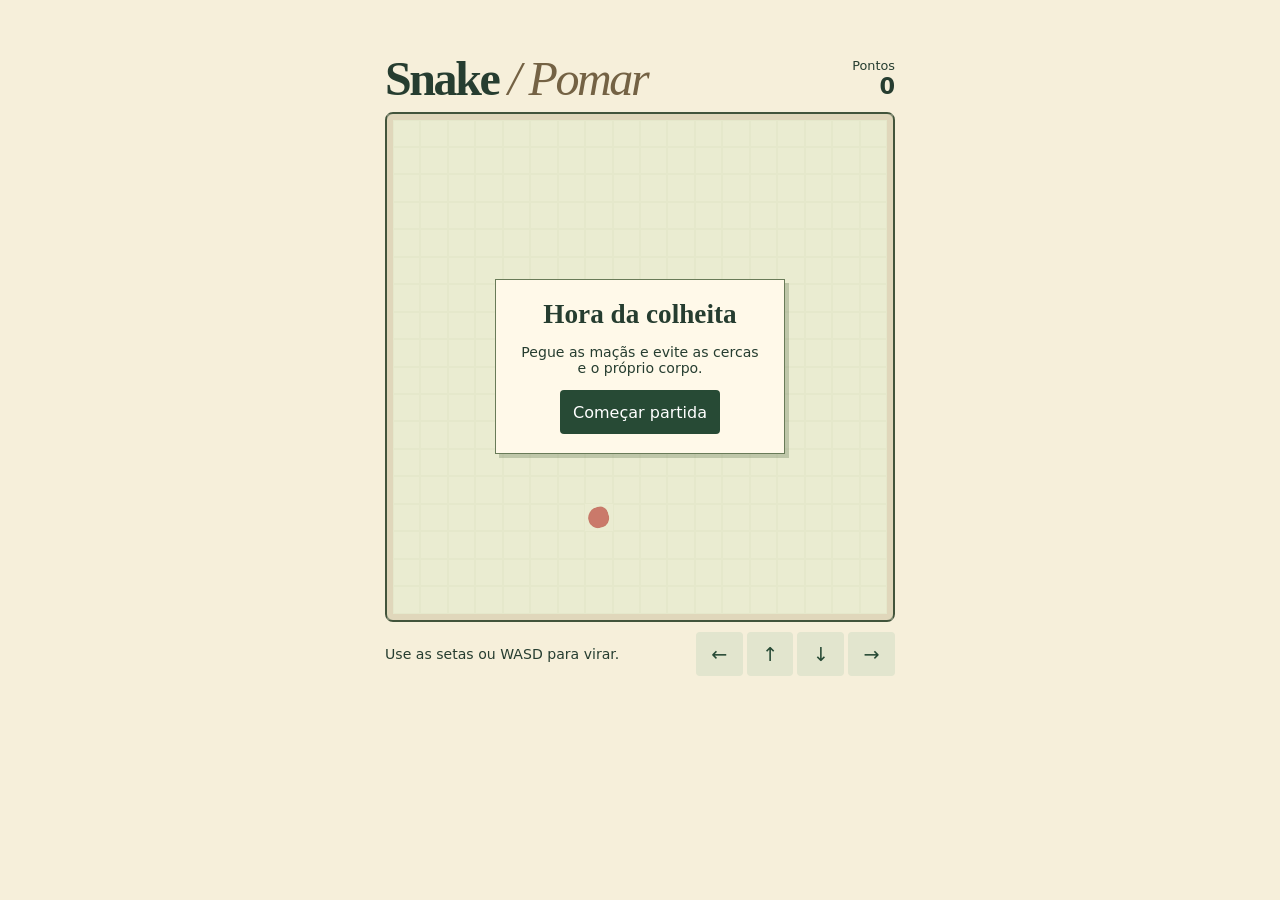
<file: 6.2-astra-med/index.html>
<!DOCTYPE html>
<html lang="pt-BR">
<head>
  <meta charset="UTF-8">
  <meta name="viewport" content="width=device-width, initial-scale=1">
  <title>Snake • Pomar</title>
  <link rel="stylesheet" href="screen.css">
  <script defer src="rules.js"></script>
  <script defer src="play.js"></script>
</head>
<body>
  <main>
    <header><h1>Snake<span> / Pomar</span></h1><p>Pontos <strong id="points">0</strong></p></header>
    <section class="frame" aria-label="Campo do jogo">
      <div id="field" role="img" aria-label="Cobra e maçã em um campo quadriculado"></div>
      <div id="cover"><article>
        <h2 id="title" role="status">Hora da colheita</h2>
        <p id="caption">Pegue as maçãs e evite as cercas e o próprio corpo.</p>
        <button id="start">Começar partida</button>
      </article></div>
    </section>
    <footer><p>Use as setas ou WASD para virar.</p>
      <nav aria-label="Mover a cobra">
        <button data-turn="west" aria-label="Esquerda">←</button>
        <button data-turn="north" aria-label="Cima">↑</button>
        <button data-turn="south" aria-label="Baixo">↓</button>
        <button data-turn="east" aria-label="Direita">→</button>
      </nav>
    </footer>
  </main>
</body>
</html>
</file>
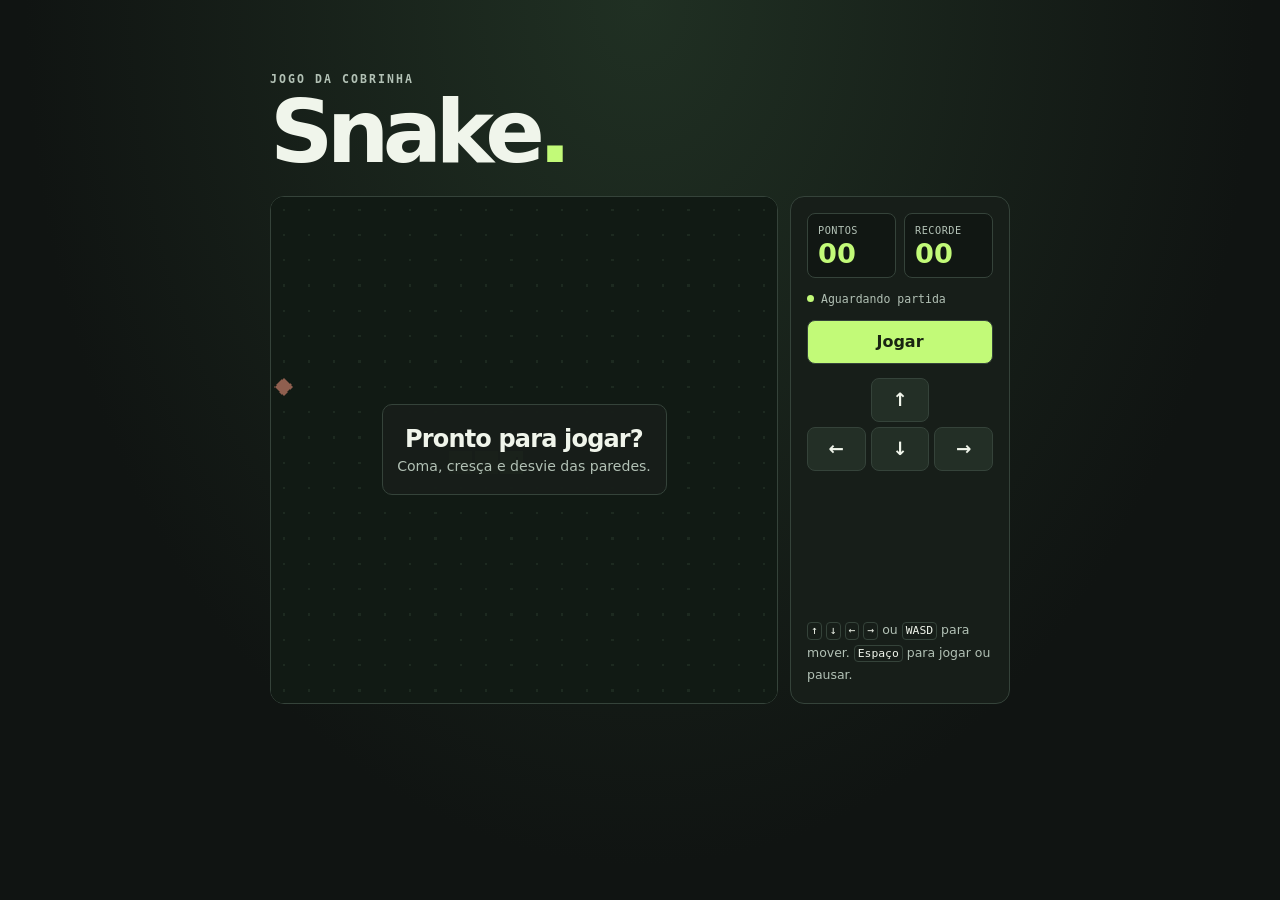
<file: 6.2-so-med/index.html>
<!doctype html>
<html lang="pt-BR">
<head>
  <meta charset="utf-8">
  <meta name="viewport" content="width=device-width, initial-scale=1">
  <meta name="theme-color" content="#101412">
  <title>Snake</title>
  <link rel="stylesheet" href="style.css">
  <script src="game.js" defer></script>
</head>
<body>
  <main class="cabinet">
    <header>
      <p class="subtitle">JOGO DA COBRINHA</p>
      <h1>Snake<span>.</span></h1>
    </header>

    <div class="game">
      <section class="playfield" aria-label="Área de jogo">
        <canvas id="board" width="440" height="440" role="img" aria-label="Tabuleiro de Snake, 20 por 20 casas"></canvas>
        <div class="overlay" id="overlay">
          <div>
            <h2 id="message-title">Pronto para jogar?</h2>
            <p id="message-detail">Coma, cresça e desvie das paredes.</p>
          </div>
        </div>
      </section>

      <aside class="panel" aria-label="Placar e controles">
        <dl class="scores">
          <div>
            <dt>Pontos</dt>
            <dd id="score">00</dd>
          </div>
          <div>
            <dt>Recorde</dt>
            <dd id="best">00</dd>
          </div>
        </dl>

        <p class="status"><span aria-hidden="true"></span><span id="status" role="status">Aguardando partida</span></p>

        <button class="action" type="button" id="action">Jogar</button>

        <div class="directions" aria-label="Controles de direção">
          <button type="button" data-direction="up" aria-label="Mover para cima">↑</button>
          <button type="button" data-direction="left" aria-label="Mover para a esquerda">←</button>
          <button type="button" data-direction="down" aria-label="Mover para baixo">↓</button>
          <button type="button" data-direction="right" aria-label="Mover para a direita">→</button>
        </div>

        <p class="keyboard"><kbd>↑</kbd> <kbd>↓</kbd> <kbd>←</kbd> <kbd>→</kbd> ou <kbd>WASD</kbd> para mover. <kbd>Espaço</kbd> para jogar ou pausar.</p>
      </aside>
    </div>
  </main>
</body>
</html>
</file>
<file: 6.2-astra-med/screen.css>
* { box-sizing: border-box; }
body {
  margin: 0;
  background: #f6efda;
  color: #263d30;
  font-family: "Work Sans", system-ui, sans-serif;
}
main { width: min(92vw, 510px); margin: clamp(16px, 5vh, 48px) auto; }
header, footer { display: flex; align-items: center; justify-content: space-between; gap: 10px; }
h1, h2 { font-family: "Spectral", Georgia, serif; }
h1 { margin: 0; font-size: clamp(2rem, 7vw, 3rem); letter-spacing: -.05em; }
h1 span { font-style: italic; font-weight: normal; color: #746244; }
header p { text-align: right; font-size: .8rem; }
strong { display: block; font-size: 1.4rem; font-variant-numeric: tabular-nums; }
.frame { position: relative; padding: 6px; border: 2px solid #42543b; border-radius: 8px; background: #d5caab; }
#field { display: grid; grid-template-columns: repeat(var(--size), 1fr); grid-auto-rows: 1fr; aspect-ratio: 1; background: #e4eacb; }
#field i { border: 1px solid #4052200c; }
#field .body { background: #577d4d; border-radius: 28%; }
#field .head { background: #234d37; border-radius: 38%; position: relative; }
.head::before { content: ""; position: absolute; inset: 20% 20% auto auto; width: 20%; height: 20%; border-radius: 50%; background: white; }
#field .fruit { margin: 12%; background: #b33e31; border-radius: 55% 42% 48% 48%; transform: rotate(-15deg); }
#cover { position: absolute; inset: 0; display: grid; place-items: center; padding: 20px; background: #f5efdb55; }
#cover[hidden] { display: none; }
article { width: min(290px, 100%); text-align: center; background: #fff9e9; border: 1px solid #697b58; padding: 1.2rem; box-shadow: 4px 4px #697b5855; }
h2 { margin: 0; font-size: 1.7rem; }
article p, footer p { font-size: .88rem; }
button { min-height: 44px; min-width: 44px; background: #274a35; border: 0; border-radius: 4px; color: white; padding: .5em .8em; font: inherit; cursor: pointer; touch-action: manipulation; }
button:focus-visible { outline: 3px solid #b64f2f; outline-offset: 2px; }
footer { padding-block: .65rem; flex-wrap: wrap; }
nav { display: flex; gap: 4px; }
nav button { background: #e2e5ce; color: #274a35; font-size: 1.2rem; }
</file>
<file: 6.2-so-med/style.css>
:root {
  color-scheme: dark;
  --background: #101412;
  --surface: #171e19;
  --border: #35433a;
  --text: #f0f5eb;
  --muted: #b2c1b5;
  --lime: #c2fa78;
  font-family: system-ui, sans-serif;
}

* {
  box-sizing: border-box;
}

body {
  min-width: 0;
  min-height: 100vh;
  margin: 0;
  padding: clamp(22px, 6vw, 72px) clamp(14px, 4vw, 28px);
  background: radial-gradient(ellipse at 50% 0, #203023, var(--background) 68%);
  color: var(--text);
}

.cabinet {
  max-width: 740px;
  margin-inline: auto;
}

header {
  margin: 0 0 22px;
}

.subtitle,
dt,
.status,
kbd {
  font-family: ui-monospace, monospace;
}

.subtitle {
  margin: 0 0 4px;
  color: var(--muted);
  font-size: 0.72rem;
  font-weight: 700;
  letter-spacing: 0.18em;
}

h1 {
  margin: 0;
  font-size: clamp(3.2rem, 10vw, 5.5rem);
  line-height: 0.95;
  letter-spacing: -0.075em;
}

h1 span {
  color: var(--lime);
}

.game {
  display: grid;
  grid-template-columns: minmax(0, 1fr) 220px;
  gap: 12px;
}

.playfield {
  position: relative;
  align-self: start;
  overflow: hidden;
  border: 1px solid var(--border);
  border-radius: 14px;
  touch-action: none;
}

canvas {
  display: block;
  width: 100%;
  height: auto;
  image-rendering: pixelated;
  background: #111a14;
}

.overlay {
  position: absolute;
  inset: 0;
  display: grid;
  place-items: center;
  padding: 12px;
  background: #111a1478;
  text-align: center;
}

.overlay[hidden] {
  display: none;
}

.overlay > div {
  width: min(100%, 285px);
  padding: 20px 12px;
  border: 1px solid var(--border);
  border-radius: 10px;
  background: #171e19f5;
}

.overlay h2 {
  margin: 0 0 5px;
  font-size: clamp(1.15rem, 4vw, 1.5rem);
  letter-spacing: -0.035em;
}

.overlay p {
  margin: 0;
  font-size: 0.88rem;
  color: var(--muted);
}

.panel {
  display: flex;
  flex-direction: column;
  gap: 14px;
  padding: 16px;
  border: 1px solid var(--border);
  border-radius: 14px;
  background: var(--surface);
}

.scores {
  display: grid;
  grid-template-columns: repeat(2, minmax(0, 1fr));
  gap: 8px;
  margin: 0;
}

.scores div {
  padding: 10px;
  border: 1px solid var(--border);
  border-radius: 8px;
  background: #111713;
}

dt {
  color: var(--muted);
  font-size: 0.64rem;
  letter-spacing: 0.05em;
  text-transform: uppercase;
}

dd {
  margin: 4px 0 0;
  color: var(--lime);
  font-size: clamp(1.35rem, 5vw, 1.7rem);
  font-weight: 750;
  font-variant-numeric: tabular-nums;
  line-height: 1;
}

.status {
  display: flex;
  align-items: center;
  gap: 7px;
  margin: 0;
  color: var(--muted);
  font-size: 0.72rem;
}

.status > span:first-child {
  width: 7px;
  height: 7px;
  border-radius: 50%;
  background: var(--lime);
}

button {
  min-height: 44px;
  border: 1px solid var(--border);
  border-radius: 8px;
  color: var(--text);
  font: inherit;
  font-weight: 700;
  cursor: pointer;
  touch-action: manipulation;
}

button:focus-visible {
  outline: 2px solid var(--text);
  outline-offset: 3px;
}

.action {
  background: var(--lime);
  color: #192411;
}

.action:hover {
  background: #d6ffa6;
}

.directions {
  display: grid;
  grid-template-columns: repeat(3, minmax(44px, 1fr));
  gap: 5px;
}

.directions button {
  background: #232f26;
  font-size: 1.15rem;
}

.directions button:hover,
.directions button:active {
  background: #364b3b;
}

.directions button:first-child {
  grid-column: 2;
}

.directions button:nth-child(2) {
  grid-column: 1;
}

.keyboard {
  margin: auto 0 0;
  color: var(--muted);
  font-size: 0.78rem;
  line-height: 1.8;
}

kbd {
  display: inline-block;
  padding: 0 3px;
  border: 1px solid var(--border);
  border-radius: 4px;
  color: var(--text);
  font-size: 0.71rem;
  line-height: 1.35;
}

@media (max-width: 600px) {
  .game {
    grid-template-columns: minmax(0, 1fr);
  }

  .panel {
    display: grid;
    grid-template-columns: repeat(2, minmax(0, 1fr));
    align-items: center;
    gap: 10px;
    padding: 12px;
  }

  .scores,
  .keyboard {
    grid-column: 1 / -1;
  }

  .directions {
    grid-column: 1 / -1;
    grid-template-columns: repeat(3, minmax(44px, 65px));
    justify-content: center;
  }
}

@media (pointer: coarse) {
  .keyboard {
    display: none;
  }
}
</file>
